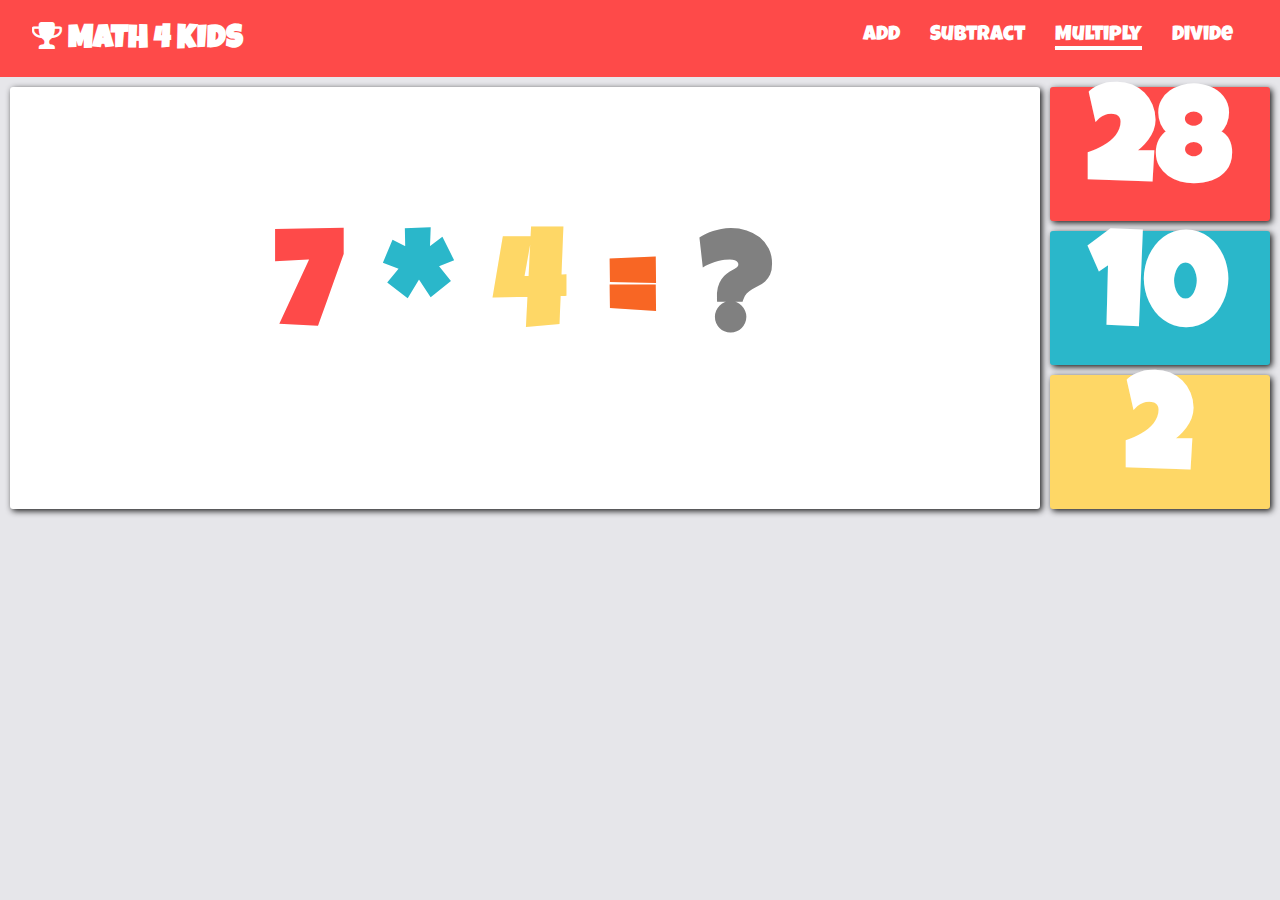
<file: multiply.html>
<!DOCTYPE html>
<html lang="en">

<head>
    <meta charset="UTF-8">
    <meta name="viewport" content="width=device-width, initial-scale=1.0">
    <link rel="stylesheet" href="https://cdnjs.cloudflare.com/ajax/libs/font-awesome/4.7.0/css/font-awesome.min.css">
    <link rel="stylesheet" href="./style.css">
    <title>Multiply</title>

</head>

<body>

    <!-- <audio id="myAudio">
        <source src="wrong.mp3" type="audio/mpeg">
    </audio> -->

    <header>
        <div class="container">
            <div class="nav">
                <h2><span><i class="fa fa-trophy" aria-hidden="true"></i></span> MATH 4 KIDS</h2>
                <nav>
                    <ul>
                        <li><a href="index.html">Add</a></li>
                        <li><a href="subtract.html">Subtract</a></li>
                        <li class="current"><a href="multiply.html">Multiply</a></li>
                        <li><a href="divide.html">Divide</a></li>
                    </ul>
                </nav>
            </div>
        </div>
    </header>

    <div class="wrapper">
        <div class="equation">
            <h1 id="num1" style="color:#FE4A49">1</h1>
            <h1 style="color: #2AB7CA;">*</h1>
            <h1 id="num2" style="color: #FED766">1</h1>
            <h1 style="color: #F86624">=</h1>
            <h1 style="color: gray">?</h1>
        </div>
        <div class="answer-options">
            <div class="options" style="background-color: #FE4A49;">
                <h1 id="option1">1</h1>
            </div>
            <div class="options" style="background-color: #2AB7CA;">
                <h1 id="option2">2</h1>
            </div>
            <div class="options" style="background-color: #FED766;">
                <h1 id="option3">3</h1>
            </div>
        </div>
    </div>

    <script src="./multiply.js"></script>

</body>

</html>
</file>
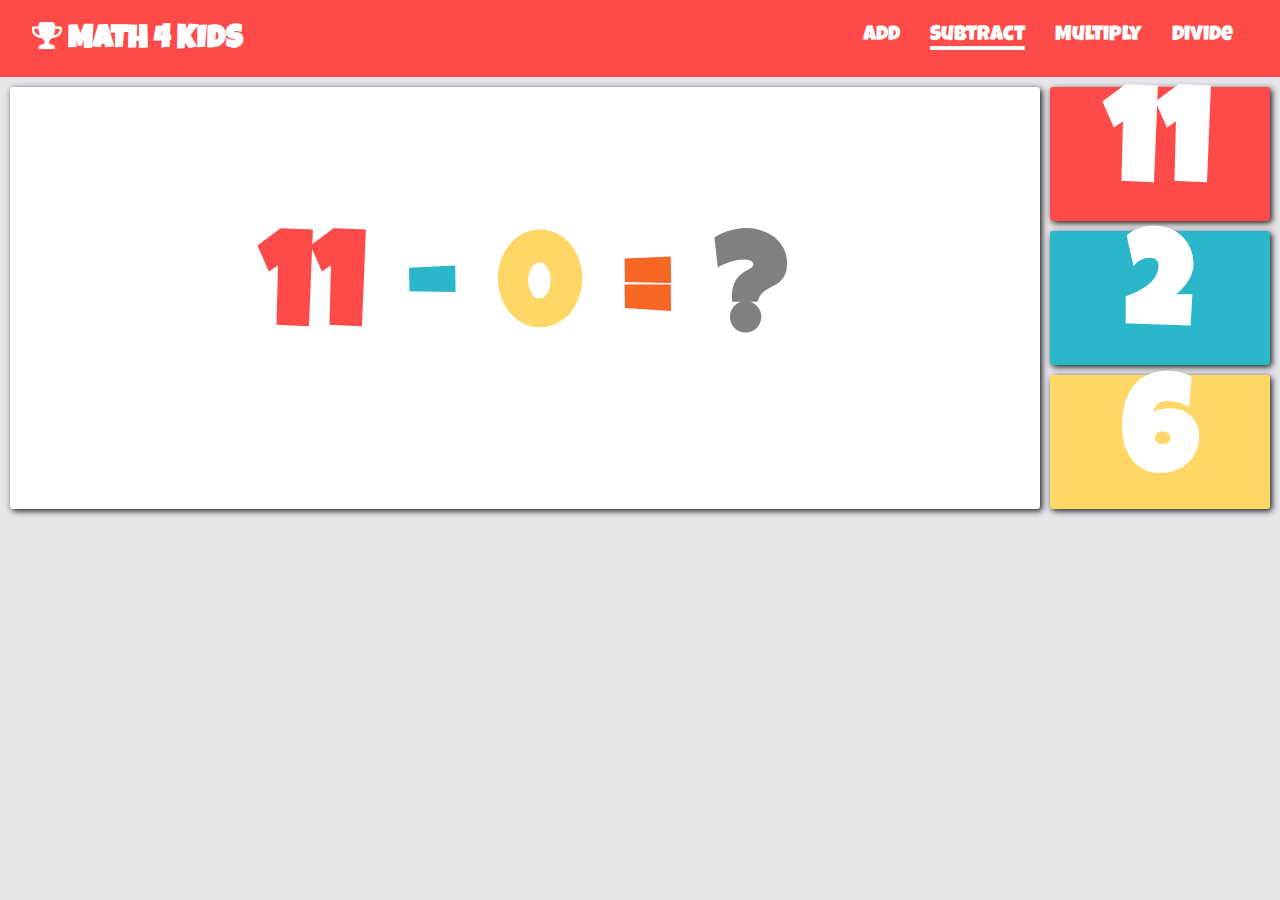
<file: subtract.html>
<!DOCTYPE html>
<html lang="en">

<head>
    <meta charset="UTF-8">
    <meta name="viewport" content="width=device-width, initial-scale=1.0">
    <link rel="stylesheet" href="https://cdnjs.cloudflare.com/ajax/libs/font-awesome/4.7.0/css/font-awesome.min.css">
    <link rel="stylesheet" href="./style.css">
    <title>Subtract</title>

</head>

<body>

    <!-- <audio id="myAudio">
        <source src="wrong.mp3" type="audio/mpeg">
    </audio> -->

    <header>
        <div class="container">
            <div class="nav">
                <h2><span><i class="fa fa-trophy" aria-hidden="true"></i></span> MATH 4 KIDS</h2>
                <nav>
                    <ul>
                        <li><a href="index.html">Add</a></li>
                        <li class="current"><a href="subtract.html">Subtract</a></li>
                        <li><a href="multiply.html">Multiply</a></li>
                        <li><a href="divide.html">Divide</a></li>
                    </ul>
                </nav>
            </div>
        </div>
    </header>

    <div class="wrapper">
        <div class="equation">
            <h1 id="num1" style="color:#FE4A49">1</h1>
            <h1 style="color: #2AB7CA;">-</h1>
            <h1 id="num2" style="color: #FED766">1</h1>
            <h1 style="color: #F86624">=</h1>
            <h1 style="color: gray">?</h1>
        </div>
        <div class="answer-options">
            <div class="options" style="background-color: #FE4A49;">
                <h1 id="option1">1</h1>
            </div>
            <div class="options" style="background-color: #2AB7CA;">
                <h1 id="option2">2</h1>
            </div>
            <div class="options" style="background-color: #FED766;">
                <h1 id="option3">3</h1>
            </div>
        </div>
    </div>

    <script src="./sutract.js"></script>

</body>

</html>
</file>
<file: style.css>
@import url('https://fonts.googleapis.com/css2?family=Luckiest+Guy&display=swap');

* {
  padding: 0;
  margin: 0;
}

body {
  font-family: 'Luckiest Guy', cursive;
  background-color: #E6E6EA;
}

header {
  background: #FE4A49;
}

.container {
  width: 95%;
  margin: auto;
}

.nav {
  overflow: hidden;
  background: #FE4A49;
  color: #fff;
  padding: 20px 0;
}

.nav h2 {
  font-size: 2rem;
  float: left;
}

nav {
  float: right;
}

nav ul {
  list-style-type: none;
}

nav li {
  font-size: 1.3rem;
  margin-top: 5px;
  float: left;
  padding: 0 15px;
}

nav a {
  text-decoration: none;
  color: #fff;
}

.current a::after {
  content: '-';
  font-size: 4px;
  background-color: white;
  display: block;
}

.wrapper {
  display: grid;
  grid-template-columns: 82% 18%;
}

.equation {
  display: flex;
  justify-content: center;
  align-items: center;
  box-shadow: 2px 2px 6px 0px rgba(0, 0, 0, 0.9);
  font-size: 5.2vw;
  background: #fff;
  border-radius: 3px;
  text-align: center;
  margin: 10px 10px 0px 10px;
}

.equation h1 {
  display: inline;
  padding: 20px;
}

.answer-options {
  font-size: 5.2vw;
  margin-right: 10px;
}

.options {
  display: flex;
  justify-content: center;
  align-items: center;
  cursor: pointer;
  border-radius: 3px;
  margin-top: 10px;
  color: #fff;
  transition: 2s;
  box-shadow: 2px 2px 6px 0px rgba(0, 0, 0, 0.9);
}

/* #option1 h1 {
  background-color: #FE4A49;
  transition: 1s;
}

#option1:hover {
  color: #FE4A49;
  background-color: #FFF;

} */

@media(max-width:768px) {
  .nav h2 {
    font-size: 1.5rem;
    float: none;
    text-align: center;
  }

  nav {
    float: none;
    display: flex;
    justify-content: center;
  }

  nav li {
    font-size: 1rem;
  }
}

@media(max-width:480px) {
  .nav h2 {
    float: none;
    text-align: center;
  }

  .equation h1 {
    display: inline;
    padding: 10px;
  }

  nav li {
    font-size: .8rem;
  }

}
</file>
